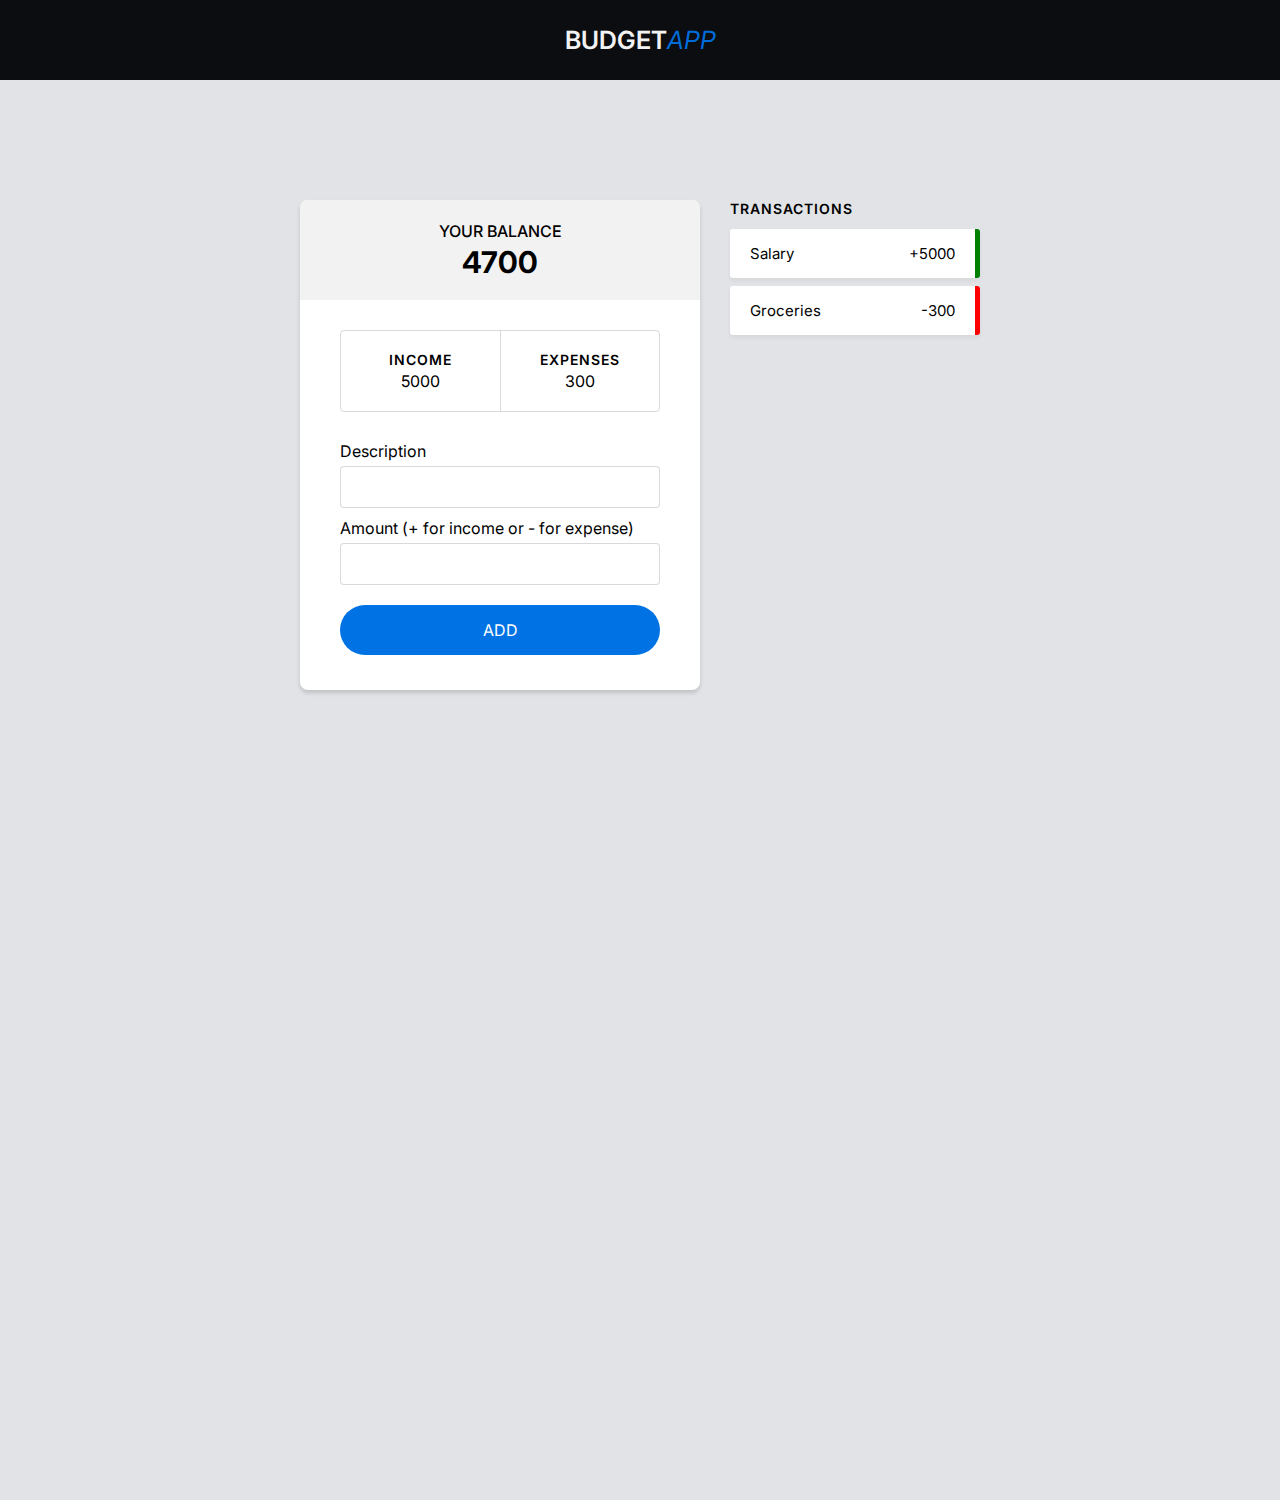
<file: BudgetApp_JSproject/index.html>
<!DOCTYPE html>
<html lang="en">
<head>
  <meta charset="UTF-8">
  <meta http-equiv="X-UA-Compatible" content="IE=edge">
  <meta name="viewport" content="width=device-width, initial-scale=1.0">

  <link rel="preconnect" href="https://fonts.googleapis.com">
  <link rel="preconnect" href="https://fonts.gstatic.com" crossorigin>
  <link href="https://fonts.googleapis.com/css2?family=Inter:wght@300;400;500;600;700&display=swap" rel="stylesheet">
  <link rel="stylesheet" href="./styles.css">

  <script src="script.js" defer></script>
  <title>JavaScript Tutorial</title>
</head>
<body>

  <header class="header">
    <a href="#" class="logo">Budget<span>App</span></a>
  </header>

  <div class="wrapper">
    <div class="app">
      <div class="top">
        <h1 class="first-heading">Your Balance</h1>
        <span class="balance-number">4700</span>
      </div>

      <div class="overview">
        <section class="section">
          <h2 class="second-heading">Income</h2>
          <span class="number number--income">5000</span>
        </section>

        <section class="section">
          <h2 class="second-heading">Expenses</h2>
          <span class="number number--expenses">300</span>
        </section>
      </div>

      <form class="form">
        <label class="label" for="#">Description</label>
        <input type="text" class="input input--description" />

        <label class="label" for="#"
          >Amount (+ for income or - for expense)</label
        >
        <input type="number" class="input input--amount" />

        <button type="submit" class="btn">Add</button>
      </form>
    </div>

    <section class="transactions-section">
      <h2 class="third-heading">Transactions</h2>
      <ul class="transactions">
        <li class="transaction transaction--income">
          <span class="transaction__text">Salary</span>
          <span class="transaction__amount">+5000</span>
          <button class="transaction__btn">X</button>
        </li>
        <li class="transaction transaction--expense">
          <span class="transaction__text">Groceries</span>
          <span class="transaction__amount">-300</span>
          <button class="transaction__btn">X</button>
        </li>
      </ul>
    </section>
  </div>
  
</body>
</html>
</file>
<file: BudgetApp_JSproject/styles.css>
/* RESET */
* {
    margin: 0;
    padding: 0;
    box-sizing: border-box;
  }
  
  input {
    border: none;
    font: inherit;
    padding: 10px 15px;
    border-radius: 4px;
    border: 1px solid rgba(0, 0, 0, 0.15);
  }
  
  button {
    border: none;
    cursor: pointer;
    padding: 15px 25px;
    font: inherit;
    background: none;
  }
  
  ul {
    list-style: none;
  }
  
  a {
    text-decoration: none;
    color: inherit;
  }
  
  /* KEYFRAMES */
  @keyframes fade-in {
    0% {
      opacity: 0;
      transform: translateY(15px) scale(0.8);
    }
    100% {
      opacity: 1;
      transform: translateY(0) scale(1);
    }
  }
  
  html, body {
    height: 100%;
    margin: 0;
    overflow: hidden;
}
  /* BASE STYLES */
  body {
    font-family: "Inter", sans-serif;
    background: rgb(225, 227, 230);
    height: 100vh;
    display: flex;
    justify-content: center;
    min-height: 1500px;
    
  }
  
  .header {
    position: absolute;
    top: 0;
    background: #0b0d10;
    width: 100%;
    min-height: 80px;
    text-align: center;
  }
  
  .wrapper {
    height: 490px;
    display: flex;
    margin-top: 200px;
  }
  
  .app {
    background: #fff;
    width: 400px;
    height: 100%;
    border-radius: 8px;
    box-shadow: 0 3px 4px rgba(0, 0, 0, 0.15);
    display: flex;
    flex-direction: column;
    padding-bottom: 35px;
    margin-right: 30px;
  }
  
  /* STYLES */
  .logo {
    font-weight: 600;
    color: #fff;
    text-transform: uppercase;
    line-height: 80px;
    font-size: 25px;
    opacity: 0.95;
  }
  
  .logo > span {
    font-weight: 400;
    font-style: italic;
    color: #0072e4;
  }
  
  .top {
    background: #f2f2f2;
    height: 100px;
    border-radius: 8px 8px 0 0;
    display: flex;
    flex-direction: column;
    align-items: center;
    justify-content: center;
  }
  
  .first-heading {
    text-transform: uppercase;
    font-size: 16px;
    font-weight: 500;
    margin-bottom: 3px;
  }
  
  .balance-number {
    font-size: 30px;
    font-weight: 700;
  }
  
  .balance-number--special {
    color: red;
    font-size: 50px;
    font-weight: 800;
  }
  
  .overview {
    width: 80%;
    margin: 0 auto;
    margin-top: 30px;
    border-radius: 4px;
    border: 1px solid rgba(0, 0, 0, 0.15);
    display: flex;
  }
  
  .section {
    flex: 1;
    display: flex;
    flex-direction: column;
    align-items: center;
    padding: 20px 0;
  }
  
  .overview > .section:nth-child(2) {
    border-left: 1px solid rgba(0, 0, 0, 0.144);
  }
  
  .second-heading {
    text-transform: uppercase;
    font-size: 14px;
    font-weight: 600;
    letter-spacing: 1px;
    margin-bottom: 3px;
  }
  
  .form {
    width: 80%;
    margin: 0 auto;
    margin-top: auto;
  }
  
  .label {
    display: block;
    margin-bottom: 5px;
  }
  
  .input {
    width: 100%;
    margin-bottom: 10px;
  }
  
  .btn {
    border-radius: 4000px;
    text-transform: uppercase;
    width: 100%;
    color: #fff;
    background-color: #0072e4;
    transition: all 0.3s;
    margin-top: 10px;
  }
  
  .btn:hover {
    background-color: #0068cf;
  }
  
  .transactions-section {
    width: 250px;
  }
  
  .third-heading {
    text-transform: uppercase;
    font-size: 14px;
    font-weight: 600;
    letter-spacing: 1px;
    margin-bottom: 12px;
  }
  
  .transaction {
    position: relative;
    font-size: 15px;
    background: #fff;
    border-radius: 3px;
    width: 100%;
    display: flex;
    align-items: center;
    padding: 15px 20px;
    box-shadow: 0 3px 4px rgba(0, 0, 0, 0.05);
    overflow: hidden;
    margin-bottom: 8px;
    animation: fade-in 0.3s;
    cursor: pointer;
  }
  
  .transaction--income {
    border-right: green 5px solid;
  }
  
  .transaction--expense {
    border-right: red 5px solid;
  }
  
  .transaction__text {
  }
  
  .transaction__amount {
    margin-left: auto;
  }
  
  .transaction__btn {
    position: absolute;
    top: 50%;
    left: 50%;
    transform: translate(-50%, -170%);
    transition: all 0.3s;
    background: rgba(0, 0, 0, 1);
    width: 100%;
    height: 100%;
    z-index: 100;
    color: #ffffffdb;
  }
  
  .transaction:hover .transaction__btn {
    transform: translate(-50%, -50%);
  }

@media (max-width:700px) {
  html, body {
    overflow: auto; /* Allow scrolling */
}
    .wrapper{
      
        flex-direction: column;
        height: initial;
        row-gap: 20px;
        margin: 50px 0;
    }
    .app{
        height: 490px;
        margin-top: 40px;
    }
    
    .transactions-section{
        width: 100%;
        margin-left: 0;
    }
}

@media (max-width: 500px){
  html, body {
    overflow: auto; /* Allow scrolling */
}  
  body{
        align-items: start;
    }
    .wrapper{
        width:100%;
        margin: 0;
    }
    .app{
        width: 100%;
        border-radius: 0;
        margin-top: 90px;
    }

    .transactions-section{
        width: 100%;
    }
    .third-heading{
        text-align: center;
    }
}
</file>
